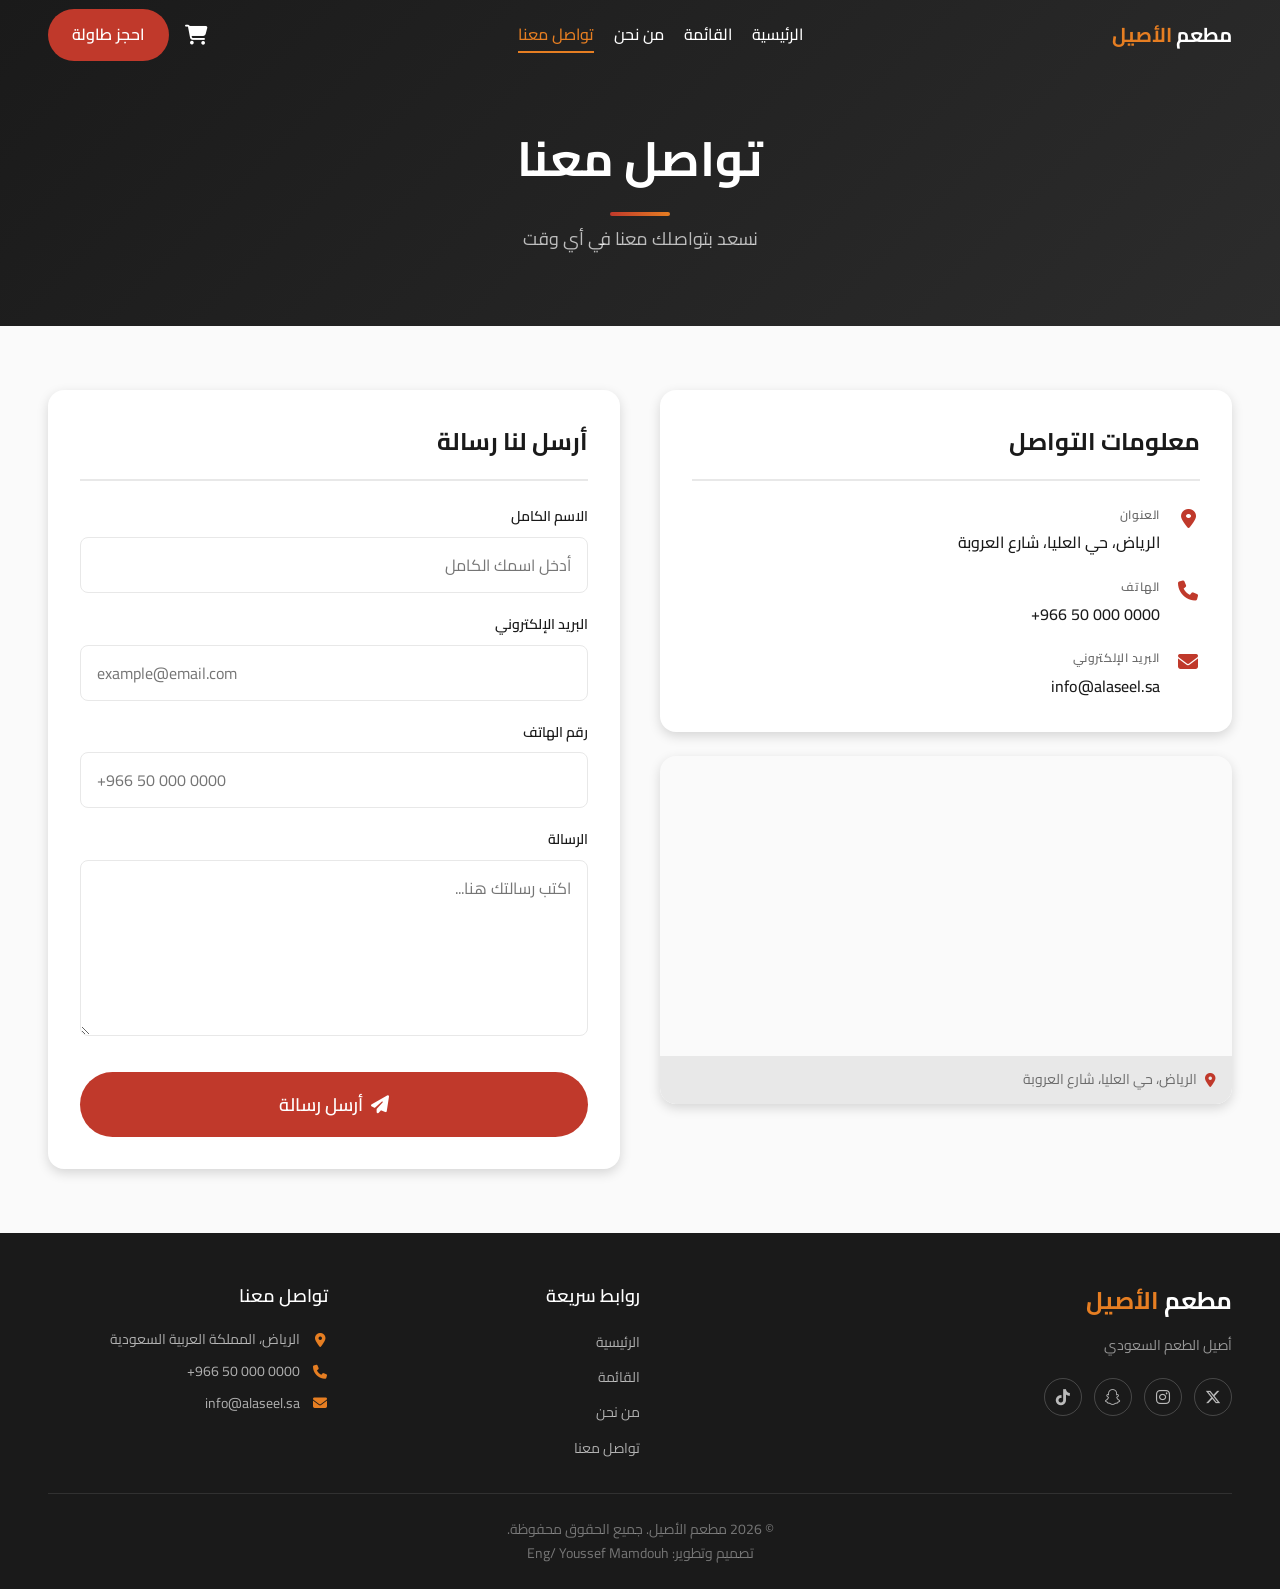
<file: joo/contact.html>
<!DOCTYPE html>
<html lang="ar" dir="rtl">

<head>
    <meta charset="UTF-8" />
    <meta name="viewport" content="width=device-width, initial-scale=1.0" />
    <meta name="referrer" content="no-referrer-when-downgrade" />
    <title>مطعم الأصيل — تواصل معنا</title>
    <meta name="description" content="تواصل مع مطعم الأصيل — عنواننا، أرقام التواصل، وإرسال رسالة مباشرة." />
    <meta property="og:title" content="تواصل معنا — مطعم الأصيل" />
    <meta property="og:description" content="تواصل مع مطعم الأصيل أو احجز طاولتك الآن." />
    <meta property="og:image" content="assets/images/og-contact.jpg" />

    <!-- Google Fonts: Cairo + Tajawal -->
    <link rel="preconnect" href="https://fonts.googleapis.com" />
    <link rel="preconnect" href="https://fonts.gstatic.com" crossorigin />
    <link
        href="https://fonts.googleapis.com/css2?family=Cairo:wght@400;500;600;700;800&family=Tajawal:wght@400;500;700;800&display=swap"
        rel="stylesheet" />

    <!-- Font Awesome -->
    <link rel="stylesheet" href="https://cdnjs.cloudflare.com/ajax/libs/font-awesome/6.5.0/css/all.min.css"
        crossorigin="anonymous" referrerpolicy="no-referrer" />

    <!-- Shared styles -->
    <link rel="stylesheet" href="css/style.css" />
    <!-- Page-specific styles -->
    <link rel="stylesheet" href="css/contact.css" />
</head>

<body>

    <!-- Loader -->
    <div id="loader" role="status" aria-label="جارٍ التحميل">
        <p class="loader-name">مطعم <span>الأصيل</span></p>
        <div class="loader-spinner"></div>
    </div>

    <!-- Navbar -->
    <header class="navbar" id="navbar">
        <div class="container">
            <a href="index.html" class="navbar__logo">مطعم <span>الأصيل</span></a>
            <nav class="navbar__nav" aria-label="التنقل الرئيسي">
                <ul class="navbar__links" id="nav-links">
                    <li><a href="index.html">الرئيسية</a></li>
                    <li><a href="menu.html">القائمة</a></li>
                    <li><a href="about.html">من نحن</a></li>
                    <li><a href="contact.html" aria-current="page">تواصل معنا</a></li>
                </ul>
            </nav>
            <div class="navbar__cta">
                <a href="#" class="cart-badge" aria-label="سلة التسوق">
                    <i class="fa-solid fa-cart-shopping"></i>
                    <span id="cart-count" aria-live="polite">0</span>
                </a>
                <a href="index.html#reservation" class="btn btn--primary">احجز طاولة</a>
                <button id="hamburger" aria-label="فتح القائمة" aria-expanded="false" aria-controls="nav-links">
                    <i class="fa-solid fa-bars"></i>
                </button>
            </div>
        </div>
    </header>

    <main>
        <!-- Contact Page Hero -->
        <section class="contact-hero">
            <div class="container">
                <h1 class="section-title">تواصل معنا</h1>
                <p class="section-subtitle">نسعد بتواصلك معنا في أي وقت</p>
            </div>
        </section>

        <!-- Contact Info + Map + Form -->
        <section class="contact-section section">
            <div class="container">
                <div class="contact-grid">

                    <!-- Right column: Contact Info + Map -->
                    <div class="contact-info-col">
                        <div class="contact-info reveal">
                            <h2 class="contact-info__title">معلومات التواصل</h2>
                            <ul class="contact-info__list">
                                <li class="contact-info__item">
                                    <i class="fa-solid fa-location-dot" aria-hidden="true"></i>
                                    <div>
                                        <span class="contact-info__label">العنوان</span>
                                        <span class="contact-info__value">الرياض، حي العليا، شارع العروبة</span>
                                    </div>
                                </li>
                                <li class="contact-info__item">
                                    <i class="fa-solid fa-phone" aria-hidden="true"></i>
                                    <div>
                                        <span class="contact-info__label">الهاتف</span>
                                        <span class="contact-info__value" dir="ltr">+966 50 000 0000</span>
                                    </div>
                                </li>
                                <li class="contact-info__item">
                                    <i class="fa-solid fa-envelope" aria-hidden="true"></i>
                                    <div>
                                        <span class="contact-info__label">البريد الإلكتروني</span>
                                        <span class="contact-info__value">info@alaseel.sa</span>
                                    </div>
                                </li>
                            </ul>
                        </div>

                        <!-- Google Maps Embed -->
                        <div class="contact-map reveal">
                            <iframe
                                src="https://www.google.com/maps/embed?pb=!1m18!1m12!1m3!1d3624.6!2d46.6753!3d24.7136!2m3!1f0!2f0!3f0!3m2!1i1024!2i768!4f13.1!3m3!1m2!1s0x0%3A0x0!2zMjTCsDQyJzQ5LjAiTiA0NsKwNDAnMzEuMSJF!5e0!3m2!1sar!2ssa!4v1234567890"
                                width="100%" height="300" style="border:0;" allowfullscreen="" loading="lazy"
                                referrerpolicy="no-referrer-when-downgrade" title="موقع مطعم الأصيل على الخريطة"
                                aria-label="خريطة موقع المطعم">
                            </iframe>
                            <!-- Fallback for blocked embeds -->
                            <p class="contact-map__fallback">
                                <i class="fa-solid fa-location-dot" aria-hidden="true"></i>
                                الرياض، حي العليا، شارع العروبة
                            </p>
                        </div>
                    </div>

                    <!-- Left column: Contact Form -->
                    <div class="contact-form-col reveal">
                        <h2 class="contact-form__title">أرسل لنا رسالة</h2>
                        <form id="contact-form" novalidate>
                            <div class="form-group">
                                <label class="form-label" for="contact-name">الاسم الكامل</label>
                                <input type="text" id="contact-name" name="name" class="form-control"
                                    placeholder="أدخل اسمك الكامل" required autocomplete="name" />
                                <span class="error-msg" id="error-name" role="alert"></span>
                            </div>
                            <div class="form-group">
                                <label class="form-label" for="contact-email">البريد الإلكتروني</label>
                                <input type="email" id="contact-email" name="email" class="form-control"
                                    placeholder="example@email.com" required autocomplete="email" dir="ltr" />
                                <span class="error-msg" id="error-email" role="alert"></span>
                            </div>
                            <div class="form-group">
                                <label class="form-label" for="contact-phone">رقم الهاتف</label>
                                <input type="tel" id="contact-phone" name="phone" class="form-control"
                                    placeholder="+966 50 000 0000" required autocomplete="tel" dir="ltr" />
                                <span class="error-msg" id="error-phone" role="alert"></span>
                            </div>
                            <div class="form-group">
                                <label class="form-label" for="contact-message">الرسالة</label>
                                <textarea id="contact-message" name="message" class="form-control" rows="5"
                                    placeholder="اكتب رسالتك هنا..." required></textarea>
                                <span class="error-msg" id="error-message" role="alert"></span>
                            </div>
                            <button type="submit" class="btn btn--primary contact-form__submit">
                                <i class="fa-solid fa-paper-plane" aria-hidden="true"></i>
                                أرسل رسالة
                            </button>
                        </form>
                    </div>

                </div>
            </div>
        </section>
    </main>

    <!-- Footer -->
    <footer class="footer">
        <div class="container">
            <div class="footer__grid">
                <div>
                    <p class="footer__brand-name">مطعم <span>الأصيل</span></p>
                    <p class="footer__tagline">أصيل الطعم السعودي</p>
                    <div class="footer__social">
                        <a href="#" aria-label="تويتر"><i class="fa-brands fa-x-twitter"></i></a>
                        <a href="#" aria-label="انستغرام"><i class="fa-brands fa-instagram"></i></a>
                        <a href="#" aria-label="سناب شات"><i class="fa-brands fa-snapchat"></i></a>
                        <a href="#" aria-label="تيك توك"><i class="fa-brands fa-tiktok"></i></a>
                    </div>
                </div>
                <div>
                    <h3 class="footer__heading">روابط سريعة</h3>
                    <ul class="footer__links">
                        <li><a href="index.html">الرئيسية</a></li>
                        <li><a href="menu.html">القائمة</a></li>
                        <li><a href="about.html">من نحن</a></li>
                        <li><a href="contact.html">تواصل معنا</a></li>
                    </ul>
                </div>
                <div>
                    <h3 class="footer__heading">تواصل معنا</h3>
                    <p class="footer__contact-item"><i class="fa-solid fa-location-dot"></i> الرياض، المملكة العربية
                        السعودية</p>
                    <p class="footer__contact-item"><i class="fa-solid fa-phone"></i> <span dir="ltr">+966 50 000
                            0000</span></p>
                    <p class="footer__contact-item"><i class="fa-solid fa-envelope"></i> info@alaseel.sa</p>
                </div>
            </div>
            <div class="footer__bottom">
                <p>© <span id="year"></span> مطعم الأصيل. جميع الحقوق محفوظة.</p>
                <p>تصميم وتطوير: Eng/ Youssef Mamdouh</p>
            </div>
        </div>
    </footer>

    <!-- Shared JS -->
    <script src="js/main.js"></script>
    <!-- Page-specific JS -->
    <script src="js/contact.js"></script>
</body>

</html>
</file>
<file: joo/css/style.css>
/* ============================================================
   Al-Aseel Restaurant — Shared Stylesheet
   style.css: variables, reset, base RTL, utilities, navbar,
              footer, loader, responsive breakpoints
   ============================================================ */

/* ── 1. CSS Custom Properties ─────────────────────────────── */
:root {
    /* Colors */
    --color-primary: #C0392B;
    --color-primary-dark: #96281B;
    --color-accent: #E67E22;
    --color-accent-dark: #CA6F1E;
    --color-dark: #1A1A1A;
    --color-dark-soft: #2C2C2C;
    --color-light: #FAFAFA;
    --color-white: #FFFFFF;
    --color-gray: #6B6B6B;
    --color-gray-light: #E8E8E8;
    --color-overlay: rgba(26, 26, 26, 0.65);

    /* Typography */
    --font-primary: 'Cairo', 'Tajawal', sans-serif;
    --font-size-xs: 0.75rem;
    /* 12px */
    --font-size-sm: 0.875rem;
    /* 14px */
    --font-size-md: 1rem;
    /* 16px */
    --font-size-lg: 1.125rem;
    /* 18px */
    --font-size-xl: 1.25rem;
    /* 20px */
    --font-size-2xl: 1.5rem;
    /* 24px */
    --font-size-3xl: 2rem;
    /* 32px */
    --font-size-4xl: 2.5rem;
    /* 40px */
    --font-size-5xl: 3rem;
    /* 48px */

    /* Spacing */
    --space-1: 0.25rem;
    /* 4px */
    --space-2: 0.5rem;
    /* 8px */
    --space-3: 0.75rem;
    /* 12px */
    --space-4: 1rem;
    /* 16px */
    --space-5: 1.25rem;
    /* 20px */
    --space-6: 1.5rem;
    /* 24px */
    --space-8: 2rem;
    /* 32px */
    --space-10: 2.5rem;
    /* 40px */
    --space-12: 3rem;
    /* 48px */
    --space-16: 4rem;
    /* 64px */
    --space-20: 5rem;
    /* 80px */

    /* Border radius */
    --radius-sm: 4px;
    --radius-md: 8px;
    --radius-lg: 16px;
    --radius-full: 9999px;

    /* Shadows */
    --shadow-sm: 0 1px 3px rgba(0, 0, 0, 0.12);
    --shadow-md: 0 4px 12px rgba(0, 0, 0, 0.15);
    --shadow-lg: 0 8px 24px rgba(0, 0, 0, 0.18);
    --shadow-xl: 0 16px 40px rgba(0, 0, 0, 0.22);

    /* Transitions */
    --transition-fast: 150ms ease;
    --transition-base: 300ms ease;
    --transition-slow: 600ms ease;

    /* Layout */
    --navbar-height: 70px;
    --container-max: 1280px;
    --container-pad: var(--space-4);
}

/* ── 2. CSS Reset ─────────────────────────────────────────── */
*,
*::before,
*::after {
    box-sizing: border-box;
    margin: 0;
    padding: 0;
}

html {
    scroll-behavior: smooth;
    font-size: 16px;
}

body {
    font-family: var(--font-primary);
    font-size: var(--font-size-md);
    color: var(--color-dark);
    background-color: var(--color-light);
    line-height: 1.7;
    -webkit-font-smoothing: antialiased;
}

img,
video {
    max-width: 100%;
    height: auto;
    display: block;
}

a {
    color: inherit;
    text-decoration: none;
}

ul,
ol {
    list-style: none;
}

button {
    cursor: pointer;
    border: none;
    background: none;
    font-family: inherit;
    font-size: inherit;
}

input,
textarea,
select {
    font-family: inherit;
    font-size: inherit;
}

/* ── 3. Base RTL Styles ───────────────────────────────────── */
[dir="rtl"] body {
    text-align: right;
}

[dir="rtl"] .container {
    direction: rtl;
}

/* ── 4. Layout Utilities ──────────────────────────────────── */
.container {
    width: 100%;
    max-width: var(--container-max);
    margin-inline: auto;
    padding-inline: var(--container-pad);
}

.section {
    padding-block: var(--space-16);
}

.section-title {
    font-size: var(--font-size-3xl);
    font-weight: 700;
    color: var(--color-dark);
    text-align: center;
    margin-bottom: var(--space-2);
}

.section-subtitle {
    font-size: var(--font-size-lg);
    color: var(--color-gray);
    text-align: center;
    margin-bottom: var(--space-10);
}

.section-title::after {
    content: '';
    display: block;
    width: 60px;
    height: 4px;
    background: linear-gradient(90deg, var(--color-primary), var(--color-accent));
    margin: var(--space-3) auto 0;
    border-radius: var(--radius-full);
}

/* ── 5. Scroll-Reveal Utility ─────────────────────────────── */
.reveal {
    opacity: 0;
    transform: translateY(30px);
    transition: opacity var(--transition-slow), transform var(--transition-slow);
}

.reveal--visible {
    opacity: 1;
    transform: translateY(0);
}

/* ── 6. Button Utilities ──────────────────────────────────── */
.btn {
    display: inline-flex;
    align-items: center;
    justify-content: center;
    gap: var(--space-2);
    padding: var(--space-3) var(--space-6);
    border-radius: var(--radius-full);
    font-size: var(--font-size-md);
    font-weight: 600;
    transition: background-color var(--transition-base),
        color var(--transition-base),
        transform var(--transition-base),
        box-shadow var(--transition-base);
}

.btn:hover {
    transform: translateY(-2px);
    box-shadow: var(--shadow-md);
}

.btn:active {
    transform: translateY(0);
}

.btn--primary {
    background-color: var(--color-primary);
    color: var(--color-white);
}

.btn--primary:hover {
    background-color: var(--color-primary-dark);
}

.btn--accent {
    background-color: var(--color-accent);
    color: var(--color-white);
}

.btn--accent:hover {
    background-color: var(--color-accent-dark);
}

.btn--outline {
    background-color: transparent;
    color: var(--color-white);
    border: 2px solid var(--color-white);
}

.btn--outline:hover {
    background-color: var(--color-white);
    color: var(--color-primary);
}

/* ── 7. Loader ────────────────────────────────────────────── */
#loader {
    position: fixed;
    inset: 0;
    z-index: 9999;
    display: flex;
    flex-direction: column;
    align-items: center;
    justify-content: center;
    gap: var(--space-6);
    background-color: var(--color-dark);
    transition: opacity var(--transition-slow);
}

#loader .loader-name {
    font-size: var(--font-size-3xl);
    font-weight: 700;
    color: var(--color-white);
    letter-spacing: 0.05em;
}

#loader .loader-name span {
    color: var(--color-accent);
}

.loader-spinner {
    width: 52px;
    height: 52px;
    border: 4px solid rgba(255, 255, 255, 0.15);
    border-top-color: var(--color-primary);
    border-right-color: var(--color-accent);
    border-radius: 50%;
    animation: spin 0.9s linear infinite;
}

@keyframes spin {
    to {
        transform: rotate(360deg);
    }
}

.loader--hidden {
    opacity: 0;
    pointer-events: none;
}

/* ── 8. Navbar ────────────────────────────────────────────── */
.navbar {
    position: fixed;
    top: 0;
    inset-inline: 0;
    z-index: 1000;
    height: var(--navbar-height);
    display: flex;
    align-items: center;
    transition: background-color var(--transition-base),
        box-shadow var(--transition-base);
}

.navbar--scrolled {
    background-color: var(--color-dark);
    box-shadow: var(--shadow-lg);
}

.navbar .container {
    display: flex;
    align-items: center;
    justify-content: space-between;
    width: 100%;
}

.navbar__logo {
    font-size: var(--font-size-xl);
    font-weight: 700;
    color: var(--color-white);
    white-space: nowrap;
}

.navbar__logo span {
    color: var(--color-accent);
}

.navbar__nav {
    display: flex;
    align-items: center;
    gap: var(--space-6);
}

.navbar__links {
    display: flex;
    align-items: center;
    gap: var(--space-5);
}

.navbar__links a {
    color: var(--color-white);
    font-size: var(--font-size-md);
    font-weight: 500;
    position: relative;
    padding-bottom: var(--space-1);
    transition: color var(--transition-fast);
}

.navbar__links a::after {
    content: '';
    position: absolute;
    bottom: 0;
    inset-inline-start: 0;
    width: 0;
    height: 2px;
    background-color: var(--color-accent);
    transition: width var(--transition-base);
}

.navbar__links a:hover {
    color: var(--color-accent);
}

.navbar__links a:hover::after {
    width: 100%;
}

/* Active page link */
.navbar__links a[aria-current="page"] {
    color: var(--color-accent);
}

.navbar__links a[aria-current="page"]::after {
    width: 100%;
}

.navbar__cta {
    display: flex;
    align-items: center;
    gap: var(--space-4);
}

.cart-badge {
    position: relative;
    color: var(--color-white);
    font-size: var(--font-size-xl);
    transition: color var(--transition-fast);
}

.cart-badge:hover {
    color: var(--color-accent);
}

#cart-count {
    position: absolute;
    top: -8px;
    inset-inline-end: -8px;
    background-color: var(--color-primary);
    color: var(--color-white);
    font-size: var(--font-size-xs);
    font-weight: 700;
    width: 18px;
    height: 18px;
    border-radius: 50%;
    display: flex;
    align-items: center;
    justify-content: center;
    line-height: 1;
}

#cart-count:empty,
#cart-count[data-count="0"] {
    display: none;
}

/* Hamburger */
#hamburger {
    display: none;
    flex-direction: column;
    justify-content: center;
    gap: 5px;
    width: 36px;
    height: 36px;
    padding: var(--space-1);
    color: var(--color-white);
    font-size: var(--font-size-xl);
}

/* Mobile nav */
@media (max-width: 768px) {
    #hamburger {
        display: flex;
    }

    .navbar__links {
        position: fixed;
        top: var(--navbar-height);
        inset-inline: 0;
        background-color: var(--color-dark);
        flex-direction: column;
        align-items: flex-start;
        gap: 0;
        padding: var(--space-4) var(--space-6);
        max-height: 0;
        overflow: hidden;
        transition: max-height var(--transition-base), padding var(--transition-base);
    }

    .navbar__links.nav--open {
        max-height: 400px;
        padding: var(--space-4) var(--space-6);
    }

    .navbar__links a {
        padding-block: var(--space-3);
        width: 100%;
        border-bottom: 1px solid rgba(255, 255, 255, 0.08);
    }

    .navbar__links a:last-child {
        border-bottom: none;
    }
}

/* ── 9. Footer ────────────────────────────────────────────── */
.footer {
    background-color: var(--color-dark);
    color: rgba(255, 255, 255, 0.8);
    padding-block: var(--space-12) var(--space-6);
}

.footer__grid {
    display: grid;
    grid-template-columns: 1fr;
    gap: var(--space-8);
    margin-bottom: var(--space-8);
}

.footer__brand-name {
    font-size: var(--font-size-2xl);
    font-weight: 700;
    color: var(--color-white);
    margin-bottom: var(--space-3);
}

.footer__brand-name span {
    color: var(--color-accent);
}

.footer__tagline {
    font-size: var(--font-size-sm);
    color: rgba(255, 255, 255, 0.55);
    margin-bottom: var(--space-5);
}

.footer__social {
    display: flex;
    gap: var(--space-3);
}

.footer__social a {
    width: 38px;
    height: 38px;
    border-radius: 50%;
    border: 1px solid rgba(255, 255, 255, 0.2);
    display: flex;
    align-items: center;
    justify-content: center;
    color: rgba(255, 255, 255, 0.7);
    font-size: var(--font-size-md);
    transition: background-color var(--transition-fast),
        color var(--transition-fast),
        border-color var(--transition-fast);
}

.footer__social a:hover {
    background-color: var(--color-primary);
    border-color: var(--color-primary);
    color: var(--color-white);
}

.footer__heading {
    font-size: var(--font-size-lg);
    font-weight: 600;
    color: var(--color-white);
    margin-bottom: var(--space-4);
}

.footer__links {
    display: flex;
    flex-direction: column;
    gap: var(--space-2);
}

.footer__links a {
    color: rgba(255, 255, 255, 0.65);
    font-size: var(--font-size-sm);
    transition: color var(--transition-fast);
}

.footer__links a:hover {
    color: var(--color-accent);
}

.footer__contact-item {
    display: flex;
    align-items: center;
    gap: var(--space-3);
    color: rgba(255, 255, 255, 0.65);
    font-size: var(--font-size-sm);
    margin-bottom: var(--space-2);
}

.footer__contact-item i {
    color: var(--color-accent);
    width: 16px;
    text-align: center;
}

.footer__bottom {
    border-top: 1px solid rgba(255, 255, 255, 0.1);
    padding-top: var(--space-6);
    text-align: center;
    font-size: var(--font-size-sm);
    color: rgba(255, 255, 255, 0.4);
}

/* ── 10. Form Shared Styles ───────────────────────────────── */
.form-group {
    margin-bottom: var(--space-5);
}

.form-label {
    display: block;
    font-size: var(--font-size-sm);
    font-weight: 600;
    color: var(--color-dark);
    margin-bottom: var(--space-2);
}

.form-control {
    width: 100%;
    padding: var(--space-3) var(--space-4);
    border: 1.5px solid var(--color-gray-light);
    border-radius: var(--radius-md);
    background-color: var(--color-white);
    color: var(--color-dark);
    transition: border-color var(--transition-fast), box-shadow var(--transition-fast);
}

.form-control:focus {
    outline: none;
    border-color: var(--color-primary);
    box-shadow: 0 0 0 3px rgba(192, 57, 43, 0.12);
}

.form-control.is-invalid {
    border-color: var(--color-primary);
}

.error-msg {
    display: block;
    font-size: var(--font-size-xs);
    color: var(--color-primary);
    margin-top: var(--space-1);
}

.success-msg {
    padding: var(--space-4) var(--space-5);
    background-color: #d4edda;
    color: #155724;
    border-radius: var(--radius-md);
    font-size: var(--font-size-md);
    font-weight: 600;
    text-align: center;
    margin-top: var(--space-4);
}

/* ── 11. Responsive Breakpoints ───────────────────────────── */

/* Tablet: 768px */
@media (min-width: 768px) {
    :root {
        --container-pad: var(--space-8);
    }

    .footer__grid {
        grid-template-columns: repeat(2, 1fr);
    }

    .section-title {
        font-size: var(--font-size-4xl);
    }
}

/* Desktop: 1280px */
@media (min-width: 1280px) {
    :root {
        --container-pad: var(--space-12);
    }

    .footer__grid {
        grid-template-columns: 2fr 1fr 1fr;
    }

    .section-title {
        font-size: var(--font-size-5xl);
    }
}

/* ── 12. Accessibility ────────────────────────────────────── */
:focus-visible {
    outline: 3px solid var(--color-accent);
    outline-offset: 2px;
}

.sr-only {
    position: absolute;
    width: 1px;
    height: 1px;
    padding: 0;
    margin: -1px;
    overflow: hidden;
    clip: rect(0, 0, 0, 0);
    white-space: nowrap;
    border: 0;
}

/* Reduced motion */
@media (prefers-reduced-motion: reduce) {

    *,
    *::before,
    *::after {
        animation-duration: 0.01ms !important;
        transition-duration: 0.01ms !important;
    }

    .reveal {
        opacity: 1;
        transform: none;
    }
}
</file>
<file: joo/css/contact.css>
/**
 * contact.css — Contact page styles for Al-Aseel Restaurant
 * Covers: contact hero, contact info, map embed, contact form
 * Tasks: 7.1, 7.2
 */

/* ── Contact Hero ─────────────────────────────────────────── */
.contact-hero {
    padding-block: calc(var(--navbar-height) + var(--space-12)) var(--space-8);
    background: linear-gradient(135deg, var(--color-dark) 0%, var(--color-dark-soft) 100%);
    text-align: center;
}

.contact-hero .section-title {
    color: var(--color-white);
}

.contact-hero .section-title::after {
    background: linear-gradient(90deg, var(--color-primary), var(--color-accent));
}

.contact-hero .section-subtitle {
    color: rgba(255, 255, 255, 0.7);
}

/* ── Contact Section Grid ─────────────────────────────────── */
.contact-grid {
    display: grid;
    grid-template-columns: 1fr;
    gap: var(--space-10);
}

@media (min-width: 768px) {
    .contact-grid {
        grid-template-columns: 1fr 1fr;
        align-items: start;
    }
}

/* ── Contact Info ─────────────────────────────────────────── */
.contact-info {
    background-color: var(--color-white);
    border-radius: var(--radius-lg);
    padding: var(--space-8);
    box-shadow: var(--shadow-md);
    margin-bottom: var(--space-6);
}

.contact-info__title {
    font-size: var(--font-size-2xl);
    font-weight: 700;
    color: var(--color-dark);
    margin-bottom: var(--space-6);
    padding-bottom: var(--space-4);
    border-bottom: 2px solid var(--color-gray-light);
}

.contact-info__list {
    display: flex;
    flex-direction: column;
    gap: var(--space-5);
}

.contact-info__item {
    display: flex;
    align-items: flex-start;
    gap: var(--space-4);
}

.contact-info__item>i {
    font-size: var(--font-size-xl);
    color: var(--color-primary);
    margin-top: var(--space-1);
    width: 24px;
    text-align: center;
    flex-shrink: 0;
}

.contact-info__item>div {
    display: flex;
    flex-direction: column;
    gap: var(--space-1);
}

.contact-info__label {
    font-size: var(--font-size-xs);
    font-weight: 600;
    color: var(--color-gray);
    text-transform: uppercase;
    letter-spacing: 0.05em;
}

.contact-info__value {
    font-size: var(--font-size-md);
    color: var(--color-dark);
    font-weight: 500;
}

/* ── Map Embed ────────────────────────────────────────────── */
.contact-map {
    border-radius: var(--radius-lg);
    overflow: hidden;
    box-shadow: var(--shadow-md);
}

.contact-map iframe {
    display: block;
    width: 100%;
    border-radius: var(--radius-lg) var(--radius-lg) 0 0;
}

.contact-map__fallback {
    display: flex;
    align-items: center;
    gap: var(--space-2);
    padding: var(--space-3) var(--space-4);
    background-color: var(--color-gray-light);
    font-size: var(--font-size-sm);
    color: var(--color-gray);
    border-radius: 0 0 var(--radius-lg) var(--radius-lg);
}

.contact-map__fallback i {
    color: var(--color-primary);
}

/* ── Contact Form ─────────────────────────────────────────── */
.contact-form-col {
    background-color: var(--color-white);
    border-radius: var(--radius-lg);
    padding: var(--space-8);
    box-shadow: var(--shadow-md);
}

.contact-form__title {
    font-size: var(--font-size-2xl);
    font-weight: 700;
    color: var(--color-dark);
    margin-bottom: var(--space-6);
    padding-bottom: var(--space-4);
    border-bottom: 2px solid var(--color-gray-light);
}

.contact-form__submit {
    width: 100%;
    padding-block: var(--space-4);
    font-size: var(--font-size-lg);
    margin-top: var(--space-2);
}

/* Textarea height */
.contact-form-col textarea.form-control {
    resize: vertical;
    min-height: 130px;
}
</file>
